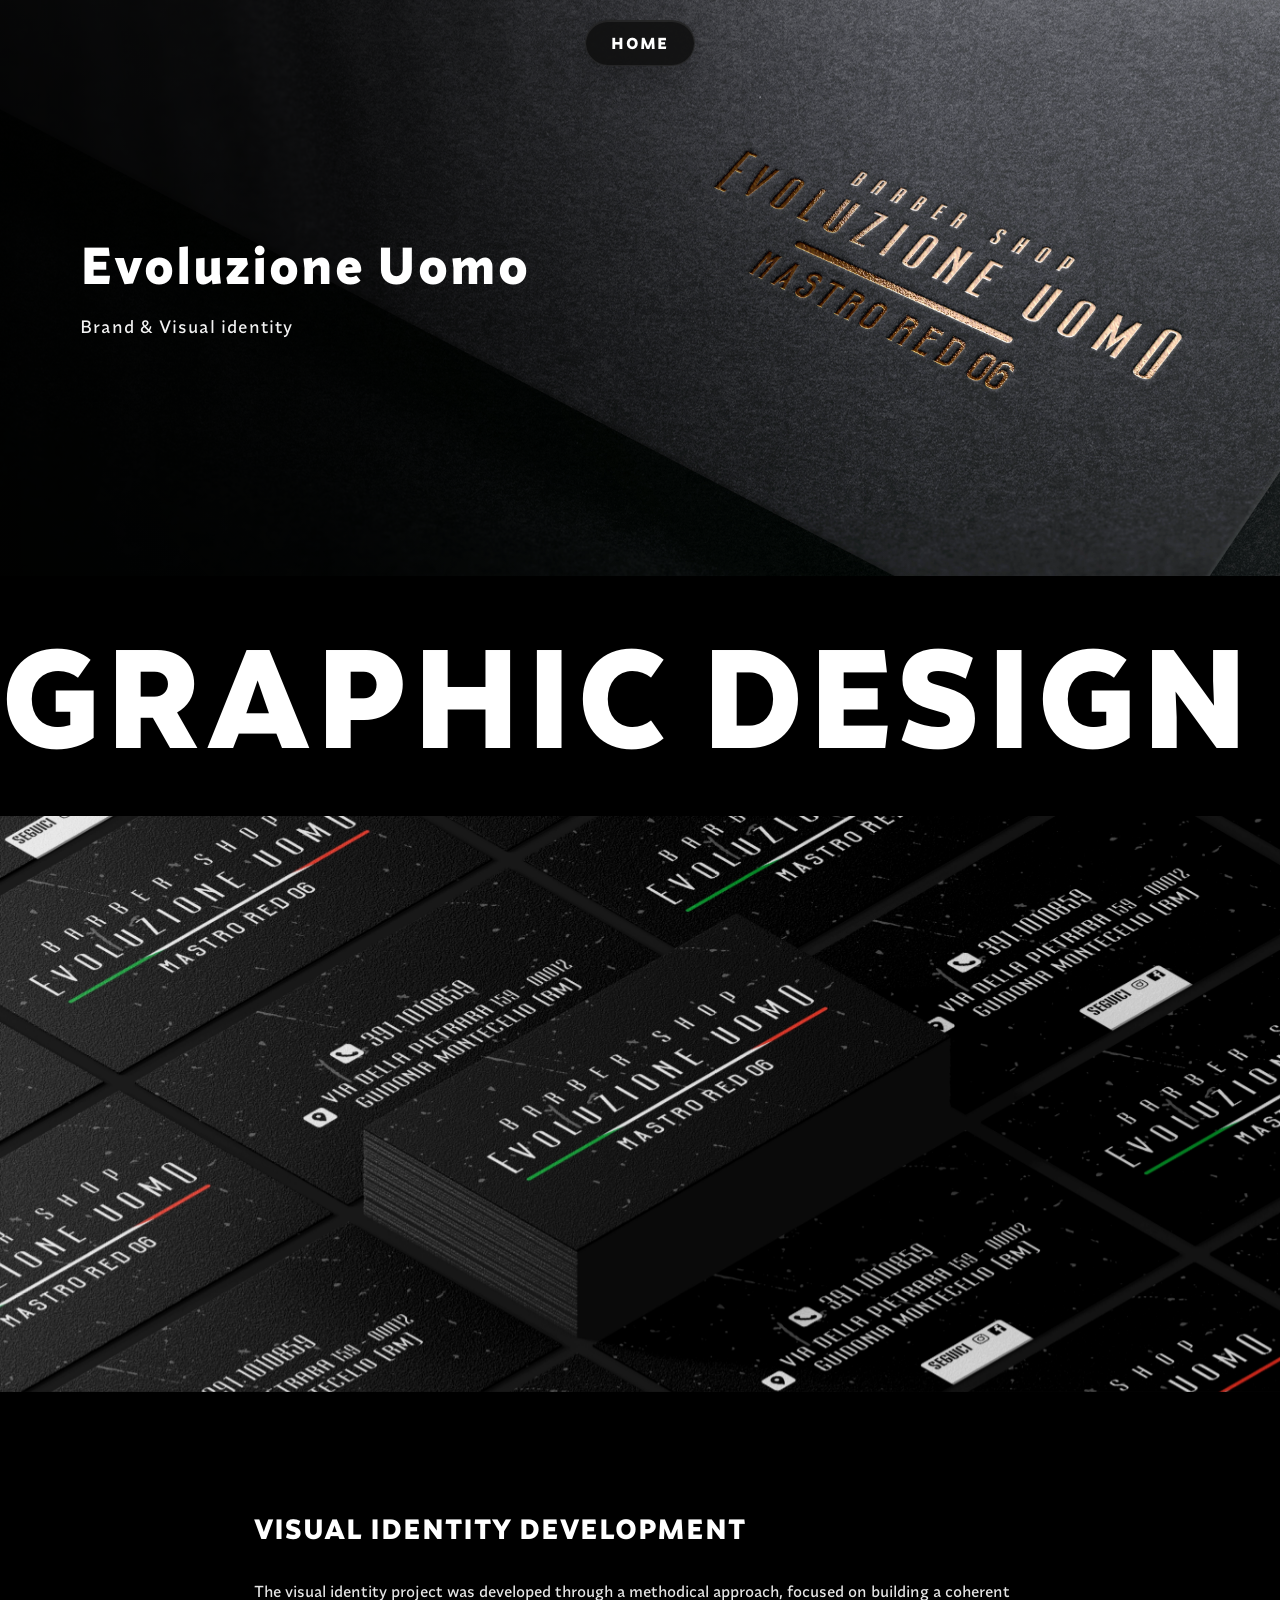
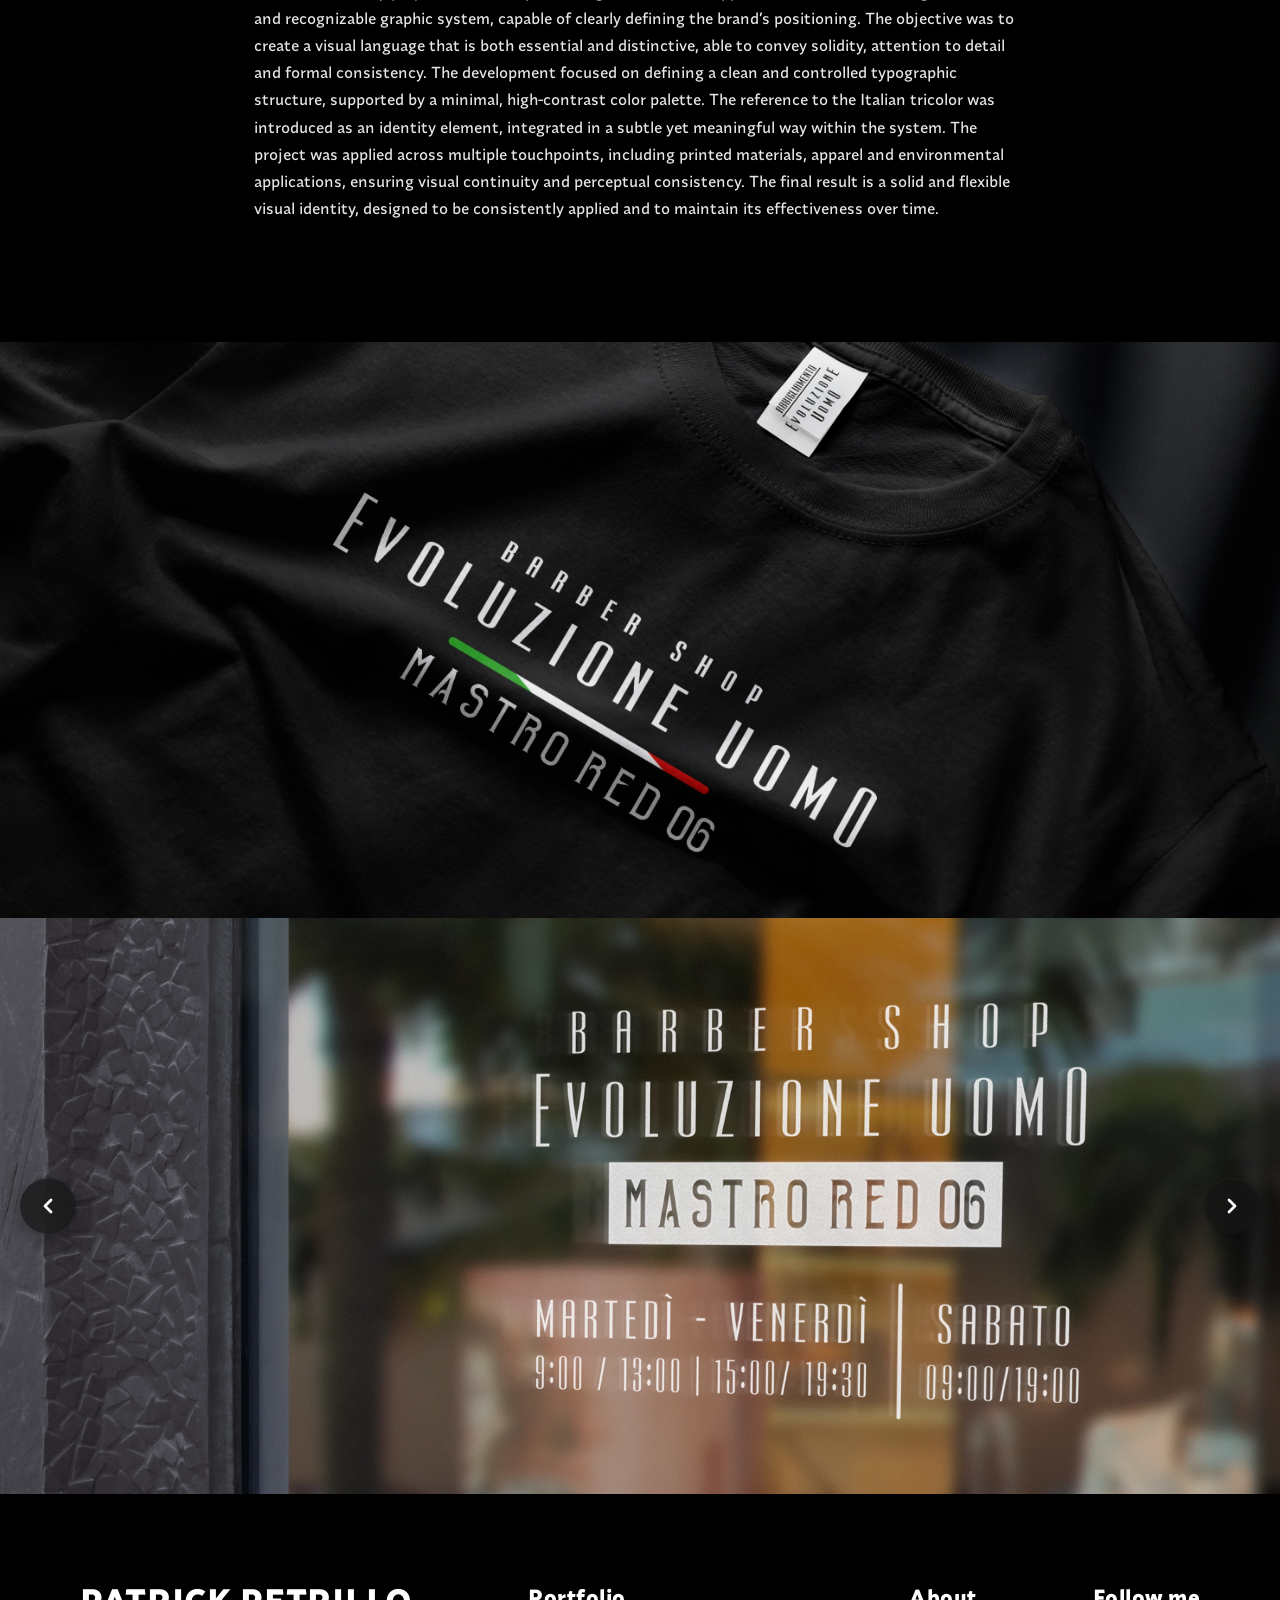
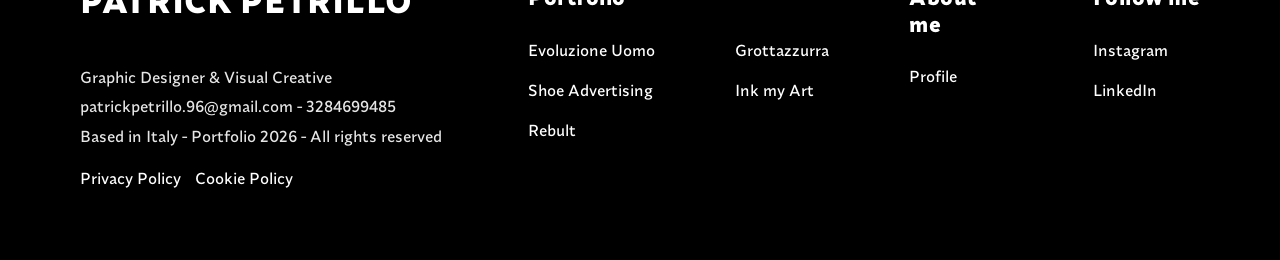
<file: Evoluzione Uomo.html>
<!DOCTYPE html>
<html lang="it">
<head>
  <meta charset="UTF-8" />
  <title>Evoluzione Uomo</title>
  <meta name="viewport" content="width=device-width, initial-scale=1.0" />
  <link rel="stylesheet" href="style.css" />
  <script src="main.js" defer></script>
</head>
<body>

<!-- =====================
     FLOATING HOME BUTTON
====================== -->
<a href="index.html#portfolio" class="floating-home" aria-label="Vai al portfolio">
  <h1 class="floating-home__text">HOME</h1>
</a>
  

  <!-- =====================
       MODULO HERO 2
  ====================== -->
  <section class="hero2" aria-label="Rebuild">
    <div class="hero2__visual">
      <img
        class="hero2__media"
        src="Evoluzione Uomo/LogoOrizontale.webp"
        alt="Rebuild"
      />
      <div class="hero2__overlay"></div>

      <div class="hero2__inner">
        <div class="hero2__content">
          <h1 class="hero2__title">Evoluzione Uomo</h1>
          <p class="hero2__subtitle">Brand &amp; Visual identity</p>
        </div>
      </div>
    </div>
  </section>

  <!-- =====================
       MODULO MARQUEE TEXT
  ====================== -->
  <section class="marquee" aria-label="Marquee text">
    <div class="marquee-track">
      <div class="marquee-text">
        GRAPHIC DESIGN — BRAND & VISUAL IDENTITY, MERCHANDISING -
      </div>
      <div class="marquee-text" aria-hidden="true">
        GRAPHIC DESIGN — BRAND & VISUAL IDENTITY, MERCHANDISING -
      </div>
    </div>
  </section>



    <!-- =====================
       MODULO GALLERY (FULL) — SLIDER
  ====================== -->
  <section class="gallery-full" aria-label="Gallery full image" data-gallery>
    <div class="gallery-full__frame">

      <div class="gallery-full__viewport">
        <div class="gallery-full__track" data-gallery-track>
          <img class="gallery-full__slide" src="Evoluzione Uomo/Business Cards.webp" alt="Evoluzione Uomo">
        </div>
      </div>

      <button class="gallery-full__arrow gallery-full__arrow--left" type="button" data-gallery-prev aria-label="Immagine precedente">
        <svg class="gallery-full__arrow-svg" viewBox="0 0 24 24" aria-hidden="true">
          <path d="M15 6 L9 12 L15 18"/>
        </svg>
      </button>

      <button class="gallery-full__arrow gallery-full__arrow--right" type="button" data-gallery-next aria-label="Immagine successiva">
        <svg class="gallery-full__arrow-svg" viewBox="0 0 24 24" aria-hidden="true">
          <path d="M9 6 L15 12 L9 18"/>
        </svg>
      </button>

    </div>
  </section>
 

  <!-- =====================
       MODULO TESTO
  ====================== -->
  <section class="text-module2" aria-label="Testo progetto">
    <div class="text-module__inner">
      <h2 class="text-module__title">
        VISUAL IDENTITY DEVELOPMENT
      </h2>

      <div class="text-module__body">

        
        <p>
        The visual identity project was developed through a methodical approach, focused on building a coherent and recognizable graphic system, capable of clearly defining the brand’s positioning.
The objective was to create a visual language that is both essential and distinctive, able to convey solidity, attention to detail and formal consistency.
The development focused on defining a clean and controlled typographic structure, supported by a minimal, high-contrast color palette. The reference to the Italian tricolor was introduced as an identity element, integrated in a subtle yet meaningful way within the system.
The project was applied across multiple touchpoints, including printed materials, apparel and environmental applications, ensuring visual continuity and perceptual consistency.
The final result is a solid and flexible visual identity, designed to be consistently applied and to maintain its effectiveness over time.
        </p>


        
      </div>
    </div>
  </section>


  <!-- =====================
       MODULO GALLERY (FULL) — SLIDER
  ====================== -->
  <section class="gallery-full" aria-label="Gallery full image" data-gallery>
    <div class="gallery-full__frame">

      <div class="gallery-full__viewport">
        <div class="gallery-full__track" data-gallery-track>
          <img class="gallery-full__slide" src="Evoluzione Uomo/T-Shirt.webp" alt="Evoluzione Uomo">
        </div>
      </div>

      <button class="gallery-full__arrow gallery-full__arrow--left" type="button" data-gallery-prev aria-label="Immagine precedente">
        <svg class="gallery-full__arrow-svg" viewBox="0 0 24 24" aria-hidden="true">
          <path d="M15 6 L9 12 L15 18"/>
        </svg>
      </button>

      <button class="gallery-full__arrow gallery-full__arrow--right" type="button" data-gallery-next aria-label="Immagine successiva">
        <svg class="gallery-full__arrow-svg" viewBox="0 0 24 24" aria-hidden="true">
          <path d="M9 6 L15 12 L9 18"/>
        </svg>
      </button>

    </div>
  </section>

   <!-- =====================
       MODULO GALLERY (FULL) — SLIDER
  ====================== -->
  <section class="gallery-full" aria-label="Gallery full image" data-gallery>
    <div class="gallery-full__frame">

      <div class="gallery-full__viewport">
        <div class="gallery-full__track" data-gallery-track>
          <img class="gallery-full__slide" src="Evoluzione Uomo/Vetrofania.webp" alt="Evoluzione Uomo">
          <img class="gallery-full__slide" src="Evoluzione Uomo/Vetrofania2.webp" alt="Evoluzione Uomo">
        </div>
      </div>

      <button class="gallery-full__arrow gallery-full__arrow--left" type="button" data-gallery-prev aria-label="Immagine precedente">
        <svg class="gallery-full__arrow-svg" viewBox="0 0 24 24" aria-hidden="true">
          <path d="M15 6 L9 12 L15 18"/>
        </svg>
      </button>

      <button class="gallery-full__arrow gallery-full__arrow--right" type="button" data-gallery-next aria-label="Immagine successiva">
        <svg class="gallery-full__arrow-svg" viewBox="0 0 24 24" aria-hidden="true">
          <path d="M9 6 L15 12 L9 18"/>
        </svg>
      </button>

    </div>
  </section>




  








  
<!-- =====================
     FOOTER
===================== -->
<footer class="site-footer">
  <div class="site-footer__inner">

    <!-- SINISTRA -->
    <div class="site-footer__brand">
      <h2 class="site-footer__logo">PATRICK PETRILLO</h2>

      <div class="site-footer__info">
        <p>Graphic Designer & Visual Creative</p>
        <p>patrickpetrillo.96@gmail.com - 3284699485</p>
        <p>Based in Italy - Portfolio 2026 - All rights reserved</p>
      </div>

      <div class="site-footer__legal">
        <a href="#">Privacy Policy</a>
        <a href="#">Cookie Policy</a>
      </div>
    </div>

    <!-- DESTRA -->
    <div class="site-footer__links">

      <div class="site-footer__col">
        <h3>Portfolio</h3>
        <a href="Evoluzione Uomo.html">Evoluzione Uomo</a>
        <a href="Shoe Advertising.html">Shoe Advertising</a>
        <a href="Rebult.htm">Rebult</a>
      </div>

      <div class="site-footer__col">
        <h3>&nbsp;</h3>
        <a href="Grottazzurra.html">Grottazzurra</a>
        <a href="Inkmyart.html">Ink my Art</a>
      </div>

      <div class="site-footer__col">
        <h3>About me</h3>
        <a href="Profilo.html">Profile</a>
      </div>


      <div class="site-footer__col">
        <h3>Follow me</h3>
        <a href="https://www.instagram.com/patrickpetrillo/">Instagram</a>
        <a href="https://www.linkedin.com/in/patrick-petrillo-040746150/">LinkedIn</a>
      </div>

    </div>
  </div>
</footer>
</file>
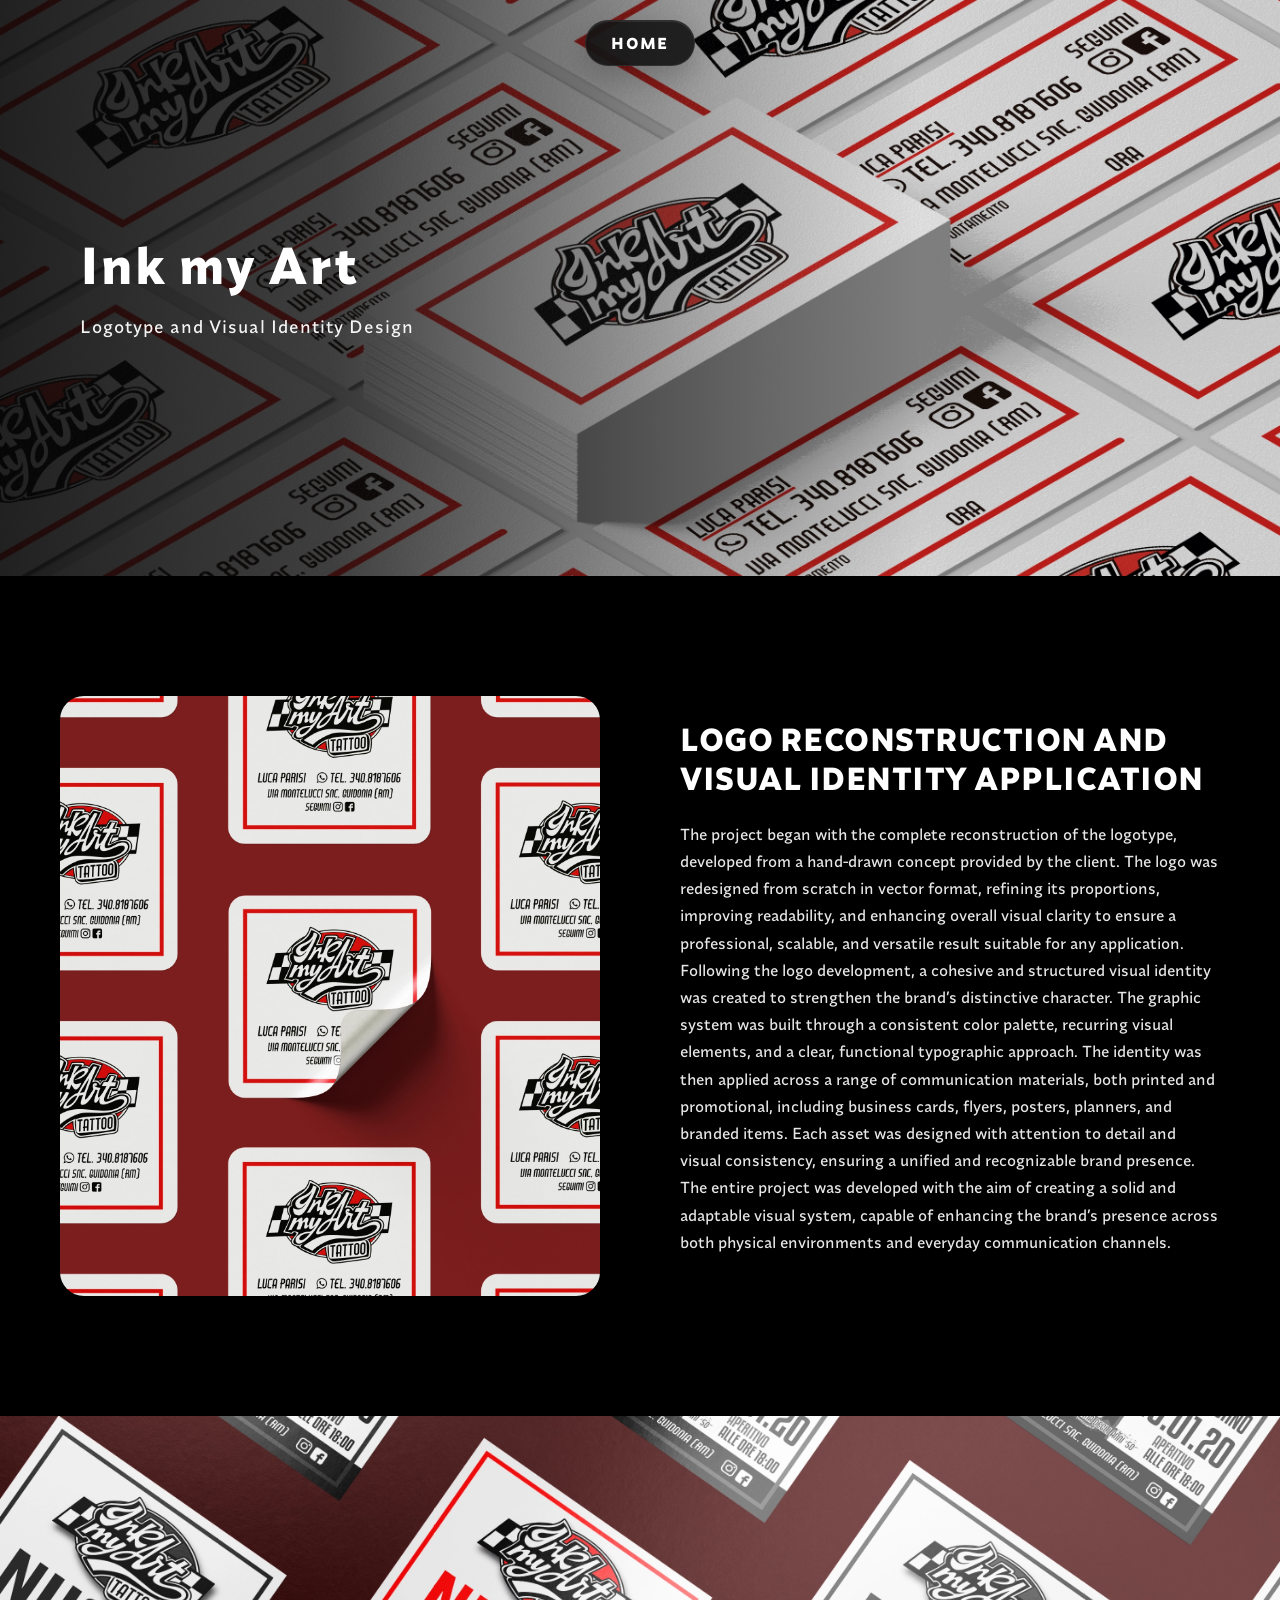
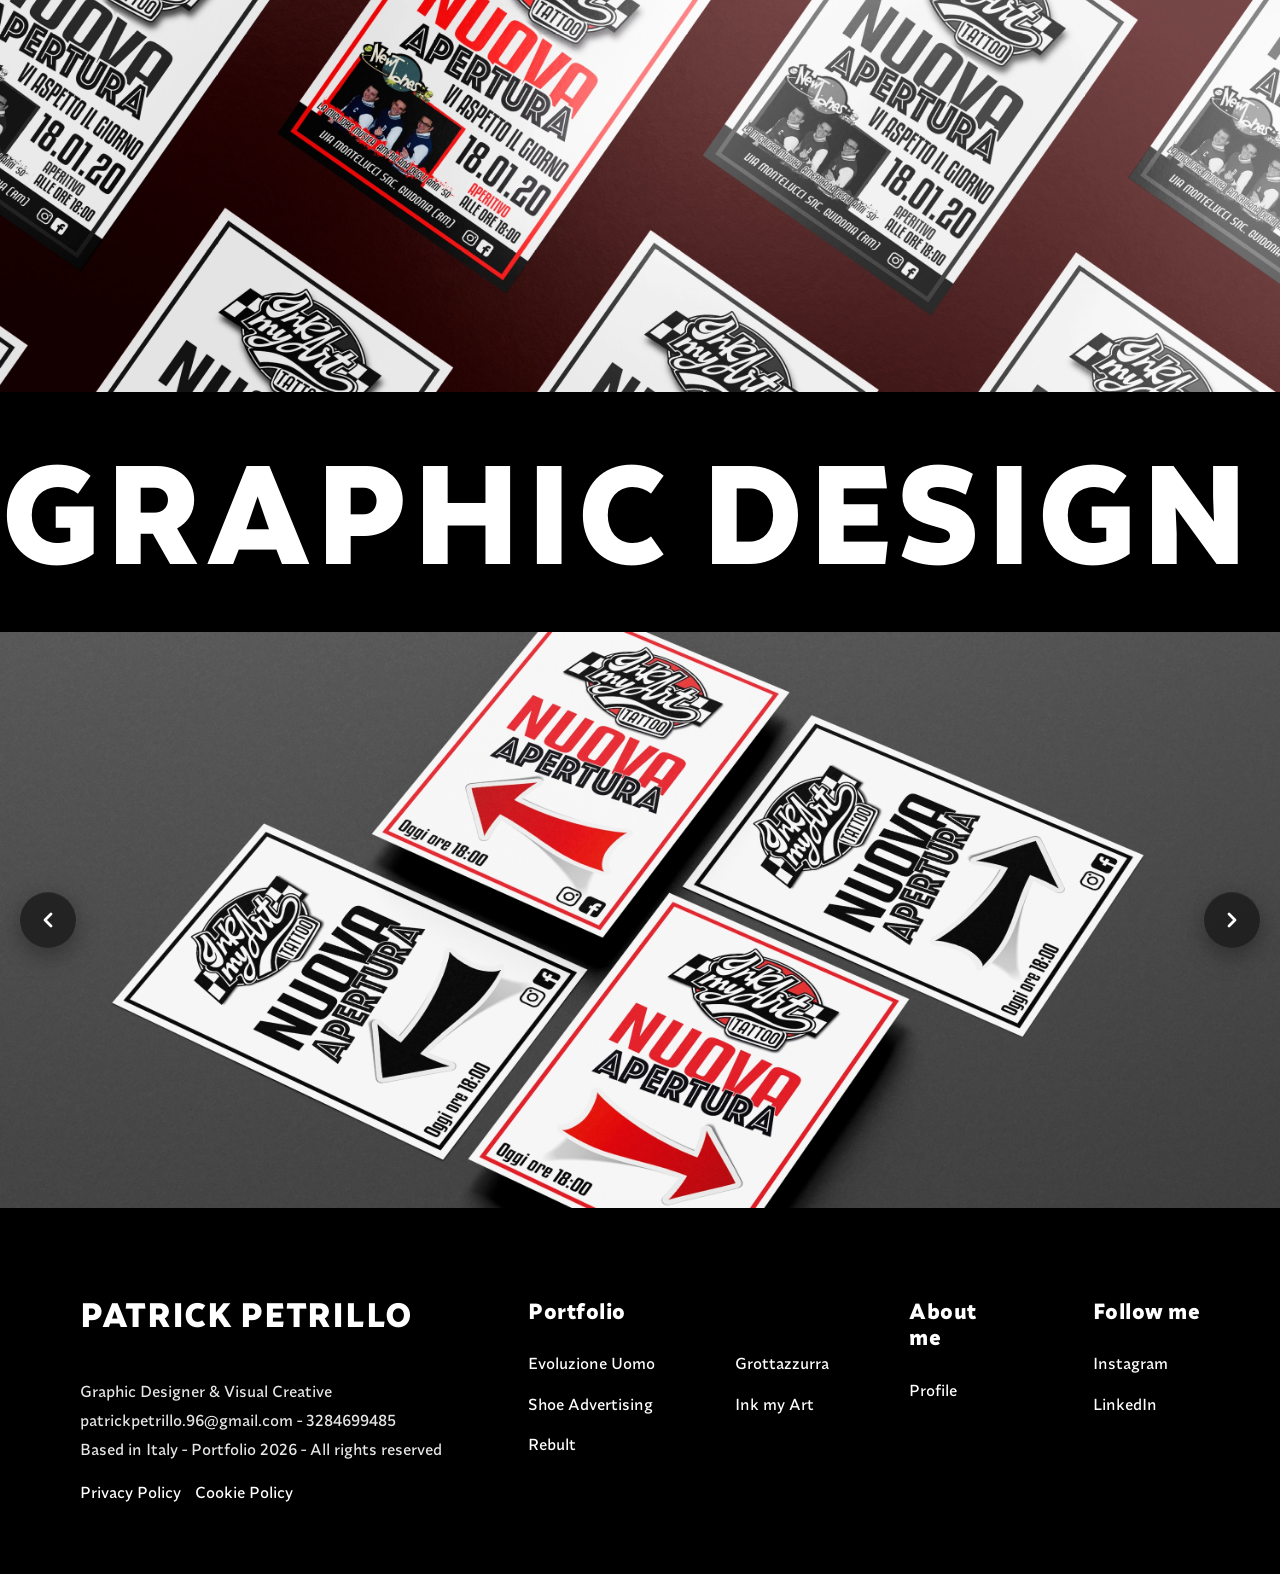
<file: Inkmyart.html>
<!DOCTYPE html>
<html lang="it">
<head>
  <meta charset="UTF-8" />
  <title>InkmyArt</title>
  <meta name="viewport" content="width=device-width, initial-scale=1.0" />
  <link rel="stylesheet" href="style.css" />
</head>

<script src="main.js"></script>

<body>

  

<!-- =====================
     FLOATING HOME BUTTON
====================== -->
<a href="index.html#portfolio" class="floating-home" aria-label="Vai al portfolio">
  <h1 class="floating-home__text">HOME</h1>
</a>


<!-- =====================
     MODULO HERO 2 
====================== -->
<section class="hero2" aria-label="InkmyArt">

  <div class="hero2__visual">

    <img
      class="hero2__media"
      src="Ink my Art/Business Cards.webp"
      alt="Rebuild"
    />
    <div class="hero2__overlay"></div>

    <div class="hero2__inner">  
      <div class="hero2__content">
        <h1 class="hero2__title">Ink my Art</h1>
        <p class="hero2__subtitle">Logotype and Visual Identity Design</p>
         
        </p>
      </div>
    </div>
  </div>
  

  </a>
</nav>

</section>








<!-- =====================
     MODULO IMMAGINE + TESTO
====================== -->
<section class="image-text-module" aria-label="Immagine e testo progetto">

  <div class="image-text-module__inner">

    <!-- IMMAGINE (SINISTRA) -->
    <div class="image-text-module__media">
      <img
        class="image-text-module__image"
        src="Ink my Art/adesivoquadrato.webp"
        alt="Ink my Art"
      />
    </div>

    <!-- TESTO (DESTRA) -->
    <div class="image-text-module__content">

      <h2 class="image-text-module__title">
      LOGO RECONSTRUCTION AND VISUAL IDENTITY APPLICATION
      </h2>

      <div class="image-text-module__body">

        <p>
         The project began with the complete reconstruction of the logotype, developed from a hand-drawn concept provided by the client. The logo was redesigned from scratch in vector format, refining its proportions, improving readability, and enhancing overall visual clarity to ensure a professional, scalable, and versatile result suitable for any application.
Following the logo development, a cohesive and structured visual identity was created to strengthen the brand’s distinctive character. The graphic system was built through a consistent color palette, recurring visual elements, and a clear, functional typographic approach.
The identity was then applied across a range of communication materials, both printed and promotional, including business cards, flyers, posters, planners, and branded items. Each asset was designed with attention to detail and visual consistency, ensuring a unified and recognizable brand presence.
The entire project was developed with the aim of creating a solid and adaptable visual system, capable of enhancing the brand’s presence across both physical environments and everyday communication channels.
        </p>

      </div>

    </div>

  </div>

</section>








<!-- =====================
     MODULO GALLERY (FULL) — SLIDER
====================== -->
<section class="gallery-full" aria-label="Gallery full image" data-gallery>
  <div class="gallery-full__frame">

    <div class="gallery-full__viewport">
      <div class="gallery-full__track" data-gallery-track>
        <img class="gallery-full__slide" src="Ink my Art/volantino.webp" alt="Tattoo">

      </div>
    </div>

  <!-- FRECCIA SINISTRA -->
    <button class="gallery-full__arrow gallery-full__arrow--left" type="button" data-gallery-prev aria-label="Immagine precedente">
      <svg class="gallery-full__arrow-svg" viewBox="0 0 24 24">
        <path d="M15 6 L9 12 L15 18"/>
      </svg>
    </button>

    <!-- FRECCIA DESTRA -->
    <button class="gallery-full__arrow gallery-full__arrow--right" type="button" data-gallery-next aria-label="Immagine successiva">
      <svg class="gallery-full__arrow-svg" viewBox="0 0 24 24">
        <path d="M9 6 L15 12 L9 18"/>
      </svg>
    </button>

  </div>
</section>









<!-- =====================
       MODULO MARQUEE TEXT (LOCKED)
  ====================== -->
  <section class="marquee" aria-label="Marquee text">
    <div class="marquee-track">
      <div class="marquee-text">
       GRAPHIC DESIGN — BRAND & VISUAL IDENTITY, MERCHANDISING -
      </div>
      <div class="marquee-text" aria-hidden="true">
       GRAPHIC DESIGN — BRAND & VISUAL IDENTITY, MERCHANDISING -
      </div>
    </div>
  </section>

</body>
</html>





<!-- =====================
     MODULO GALLERY (FULL) — SLIDER
====================== -->
<section class="gallery-full" aria-label="Gallery full image" data-gallery>
  <div class="gallery-full__frame">

    <div class="gallery-full__viewport">
      <div class="gallery-full__track" data-gallery-track>
        <img class="gallery-full__slide" src="Ink my Art/Manifesto.webp" alt="Tattoo">
        <img class="gallery-full__slide" src="Ink my Art/Penna.webp" alt="Tattoo">
        <img class="gallery-full__slide" src="Ink my Art/Calendario.webp" alt="Tattoo">
        <img class="gallery-full__slide" src="Ink my Art/Planning.webp" alt="Tattoo">

      </div>
    </div>

   <!-- FRECCIA SINISTRA -->
    <button class="gallery-full__arrow gallery-full__arrow--left" type="button" data-gallery-prev aria-label="Immagine precedente">
      <svg class="gallery-full__arrow-svg" viewBox="0 0 24 24">
        <path d="M15 6 L9 12 L15 18"/>
      </svg>
    </button>

    <!-- FRECCIA DESTRA -->
    <button class="gallery-full__arrow gallery-full__arrow--right" type="button" data-gallery-next aria-label="Immagine successiva">
      <svg class="gallery-full__arrow-svg" viewBox="0 0 24 24">
        <path d="M9 6 L15 12 L9 18"/>
      </svg>
    </button>

  </div>
</section>
















<!-- =====================
     FOOTER
===================== -->
<footer class="site-footer">
  <div class="site-footer__inner">

    <!-- SINISTRA -->
    <div class="site-footer__brand">
      <h2 class="site-footer__logo">PATRICK PETRILLO</h2>

      <div class="site-footer__info">
        <p>Graphic Designer & Visual Creative</p>
        <p>patrickpetrillo.96@gmail.com - 3284699485</p>
        <p>Based in Italy - Portfolio 2026 - All rights reserved</p>
      </div>

      <div class="site-footer__legal">
        <a href="#">Privacy Policy</a>
        <a href="#">Cookie Policy</a>
      </div>
    </div>

    <!-- DESTRA -->
    <div class="site-footer__links">

      <div class="site-footer__col">
        <h3>Portfolio</h3>
        <a href="Evoluzione Uomo.html">Evoluzione Uomo</a>
        <a href="Shoe Advertising.html">Shoe Advertising</a>
        <a href="Rebult.htm">Rebult</a>
      </div>

      <div class="site-footer__col">
        <h3>&nbsp;</h3>
        <a href="Grottazzurra.html">Grottazzurra</a>
        <a href="Inkmyart.html">Ink my Art</a>
      </div>

      <div class="site-footer__col">
        <h3>About me</h3>
        <a href="Profilo.html">Profile</a>
      </div>


      <div class="site-footer__col">
        <h3>Follow me</h3>
        <a href="https://www.instagram.com/patrickpetrillo/">Instagram</a>
        <a href="https://www.linkedin.com/in/patrick-petrillo-040746150/">LinkedIn</a>
      </div>

    </div>
  </div>
</footer>
</file>
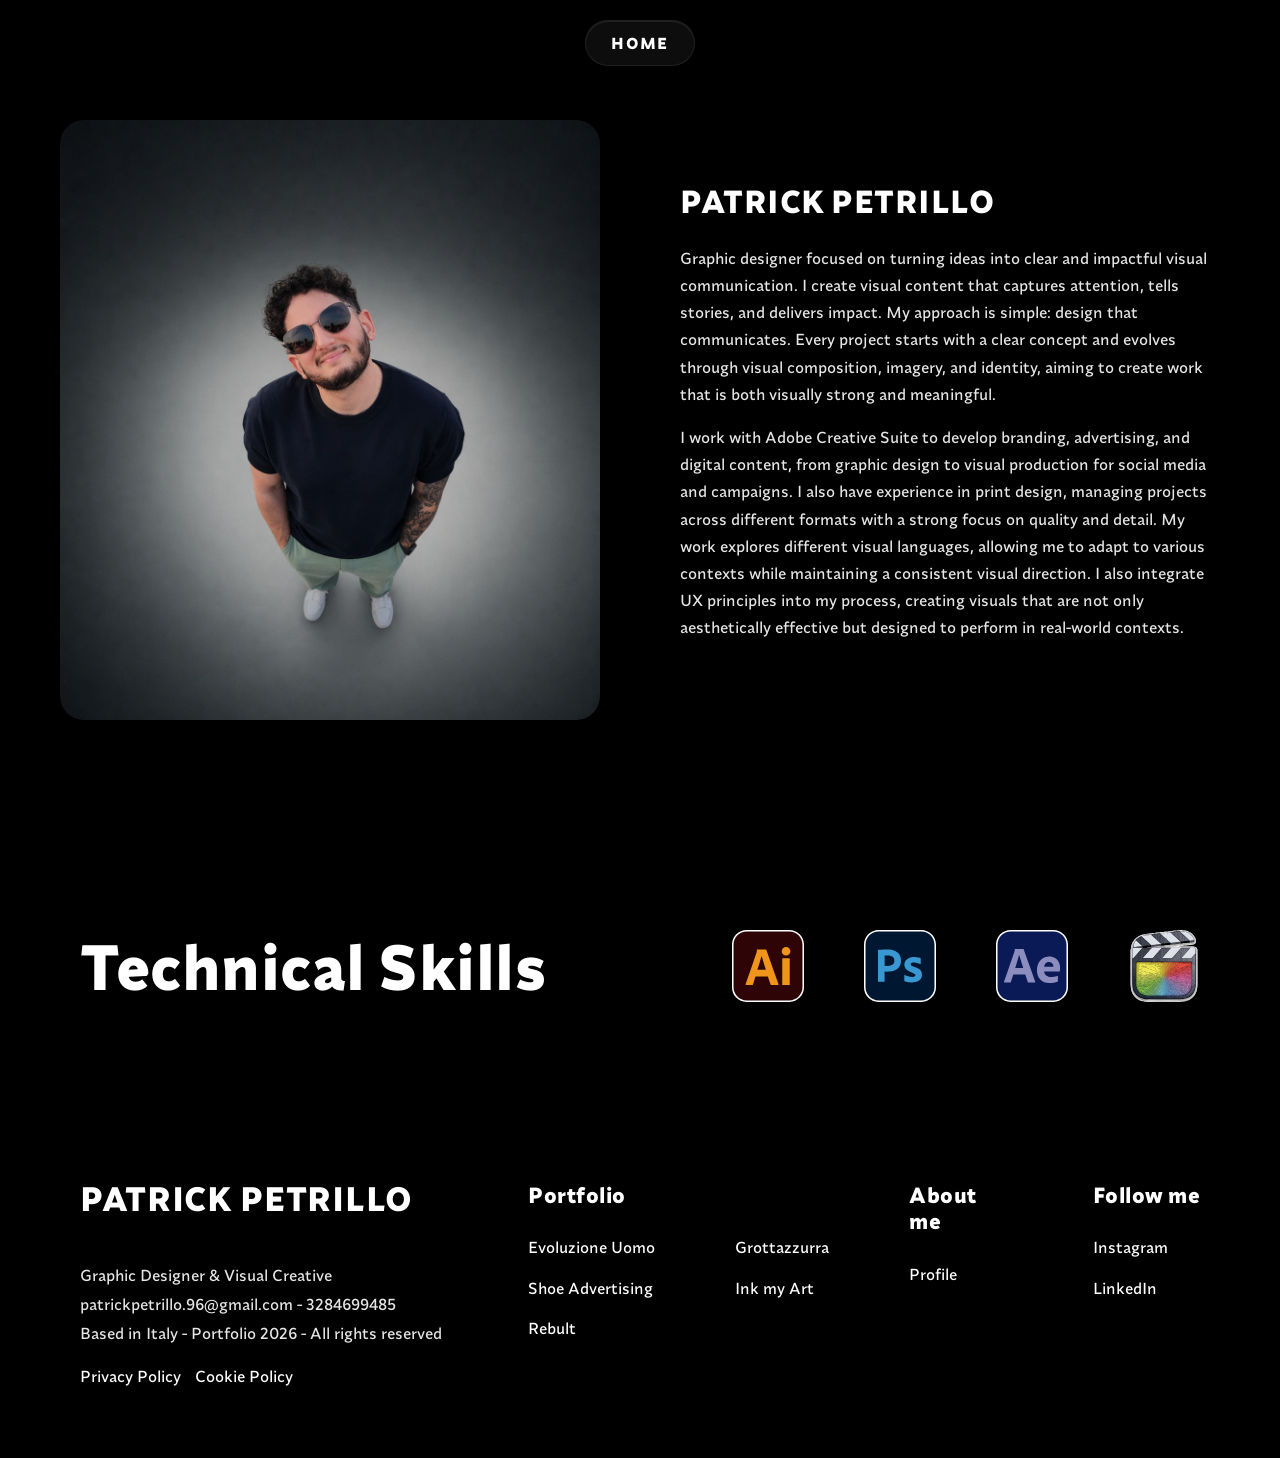
<file: Profilo.html>
<!DOCTYPE html>
<html lang="it">
<head>
  <meta charset="UTF-8" />
  <title>Patrick Petrillo</title>
  <meta name="viewport" content="width=device-width, initial-scale=1.0" />
  <link rel="stylesheet" href="style.css" />
  <script src="main.js" defer></script>
</head>
<body>
  

<!-- =====================
     FLOATING HOME BUTTON
====================== -->
<a href="index.html#portfolio" class="floating-home" aria-label="Vai al portfolio">
  <h1 class="floating-home__text">HOME</h1>
</a>
  



  






<!-- =====================
     MODULO IMMAGINE + TESTO
====================== -->
<section class="image-text-module" aria-label="Immagine e testo progetto">

  <div class="image-text-module__inner">

    <!-- IMMAGINE (SINISTRA) -->
    <div class="image-text-module__media">
      <img
        class="image-text-module__image"
        src="Profilo/ChatGPT Image 20 apr 2026, 12_03_33.png"
        alt="Rebuild"
      />
    </div>

    
    <!-- TESTO (DESTRA) -->
    <div class="image-text-module__content">

      <h2 class="image-text-module__title">
        
        PATRICK PETRILLO

      </h2>

      <div class="image-text-module__body">

        <p>
          Graphic designer focused on turning ideas into clear and impactful visual communication. I create visual content that
          captures attention, tells stories, and delivers impact. My approach is simple: design that communicates. Every project
          starts with a clear concept and evolves through visual composition, imagery, and identity, aiming to create work that 
          is both visually strong and meaningful.
        </p>

        <p>
          I work with Adobe Creative Suite to develop branding, advertising, and digital content, from graphic design to visual
          production for social media and campaigns. I also have experience in print design, managing projects across different 
          formats with a strong focus on quality and detail. My work explores different visual languages, allowing me to adapt 
          to various contexts while maintaining a consistent visual direction. I also integrate UX principles into my process, 
          creating visuals that are not only aesthetically effective but designed to perform in real-world contexts.
          
        </p>

      </div>

    </div>

  </div>

</section>



  

<!-- =====================
     MODULO PROGRAMS USED
====================== -->
<section class="programs-module-1" aria-label="Programs used in this project">
  <div class="programs-module__inner">

    <!-- BLOCCO SINISTRA -->
    <div class="programs-module__text">
      <h2 class="programs-module__title-1">
        Technical Skills
      </h2>
    </div>

    <!-- BLOCCO DESTRA -->
    <div class="programs-module__icons">
      <div class="programs-module__grid">

        <div class="programs-module__icon">
          <img src="SVG/icon 01-01.svg" alt="">
        </div>

        <div class="programs-module__icon">
          <img src="SVG/icon 01-02.svg" alt="">
        </div>

        <div class="programs-module__icon">
          <img src="SVG/icon 01-03.svg" alt="">
        </div>

        <div class="programs-module__icon">
          <img src="SVG/icon 01-04.svg" alt="">
        </div>


      </div>
    </div>

  </div>
</section>






  
<!-- =====================
     FOOTER
===================== -->
<footer class="site-footer">
  <div class="site-footer__inner">

    <!-- SINISTRA -->
    <div class="site-footer__brand">
      <h2 class="site-footer__logo">PATRICK PETRILLO</h2>

      <div class="site-footer__info">
        <p>Graphic Designer & Visual Creative</p>
        <p>patrickpetrillo.96@gmail.com - 3284699485</p>
        <p>Based in Italy - Portfolio 2026 - All rights reserved</p>
      </div>

      <div class="site-footer__legal">
        <a href="#">Privacy Policy</a>
        <a href="#">Cookie Policy</a>
      </div>
    </div>

    <!-- DESTRA -->
    <div class="site-footer__links">

      <div class="site-footer__col">
        <h3>Portfolio</h3>
        <a href="Evoluzione Uomo.html">Evoluzione Uomo</a>
        <a href="Shoe Advertising.html">Shoe Advertising</a>
        <a href="Rebult.htm">Rebult</a>
      </div>

      <div class="site-footer__col">
        <h3>&nbsp;</h3>
        <a href="Grottazzurra.html">Grottazzurra</a>
        <a href="Inkmyart.html">Ink my Art</a>
      </div>

      <div class="site-footer__col">
        <h3>About me</h3>
        <a href="Profilo.html">Profile</a>
      </div>


      <div class="site-footer__col">
        <h3>Follow me</h3>
        <a href="https://www.instagram.com/patrickpetrillo/">Instagram</a>
        <a href="https://www.linkedin.com/in/patrick-petrillo-040746150/">LinkedIn</a>
      </div>

    </div>
  </div>
</footer>
</file>
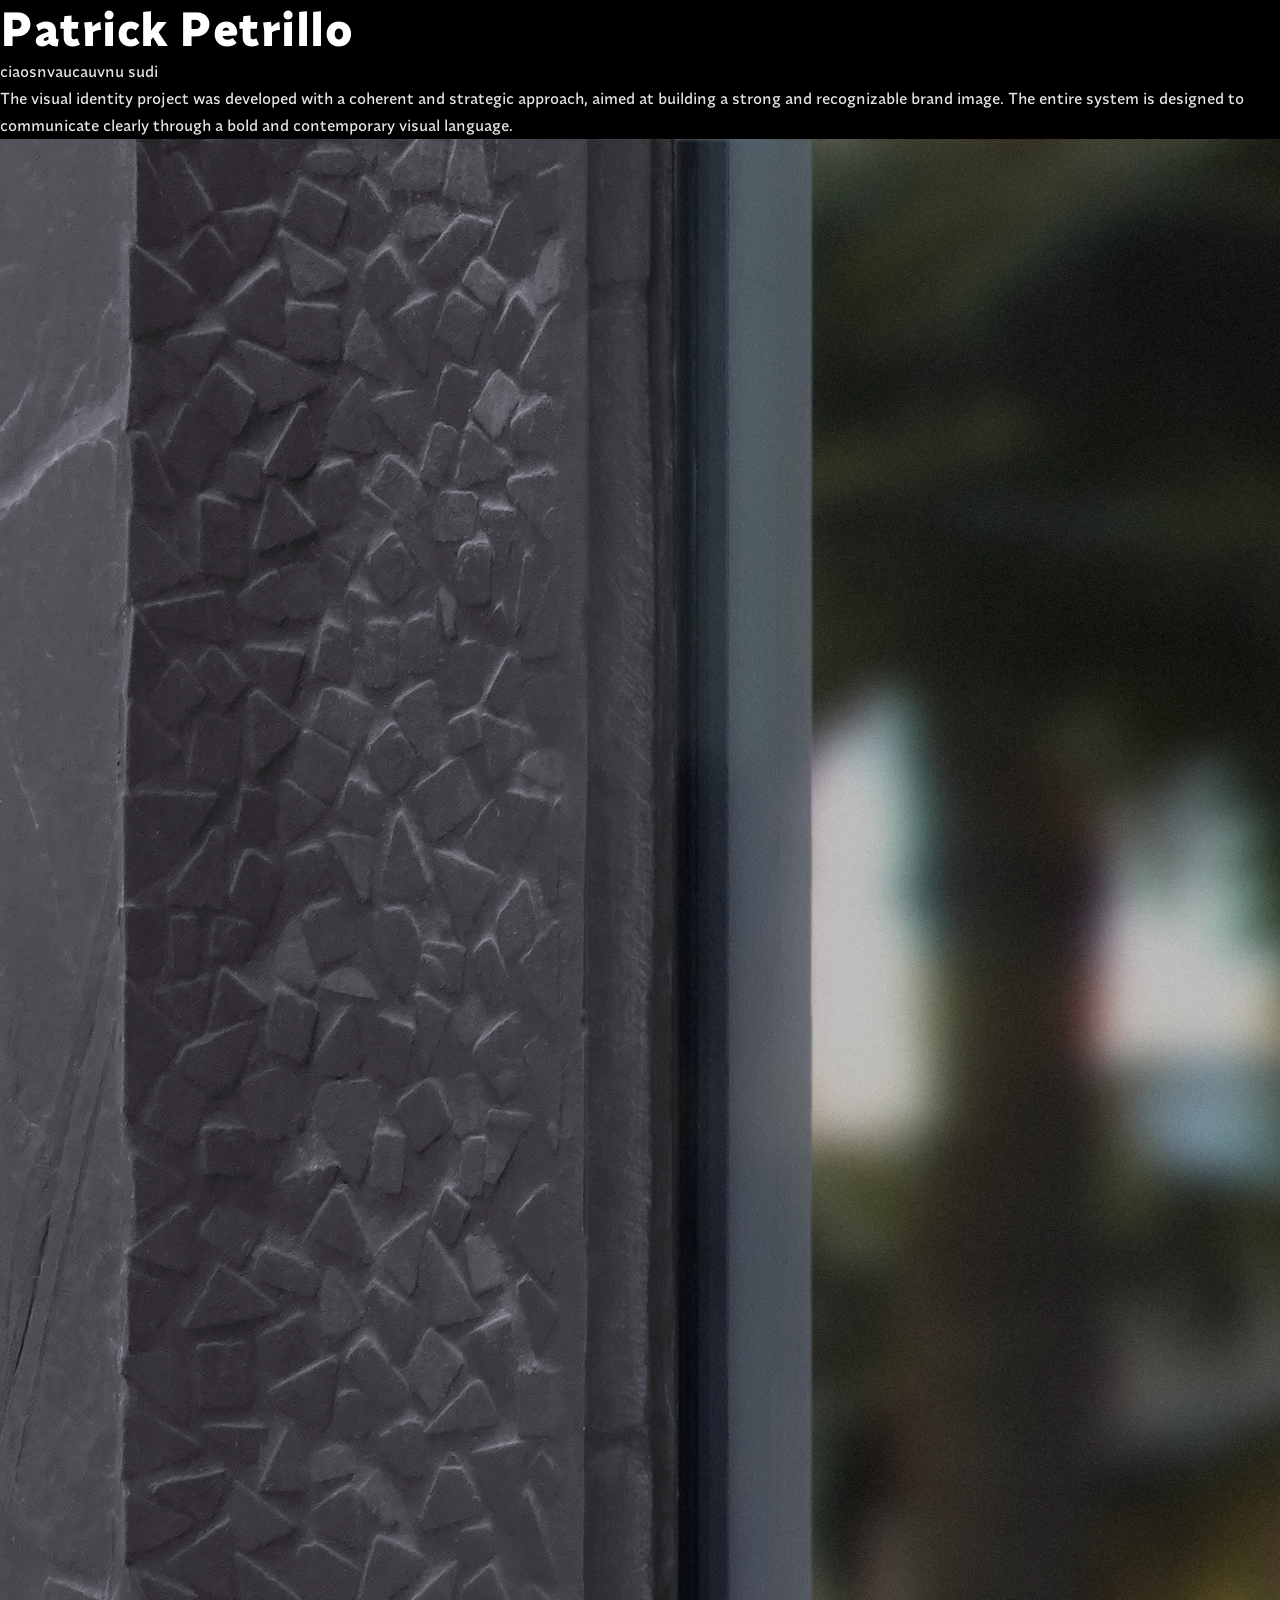
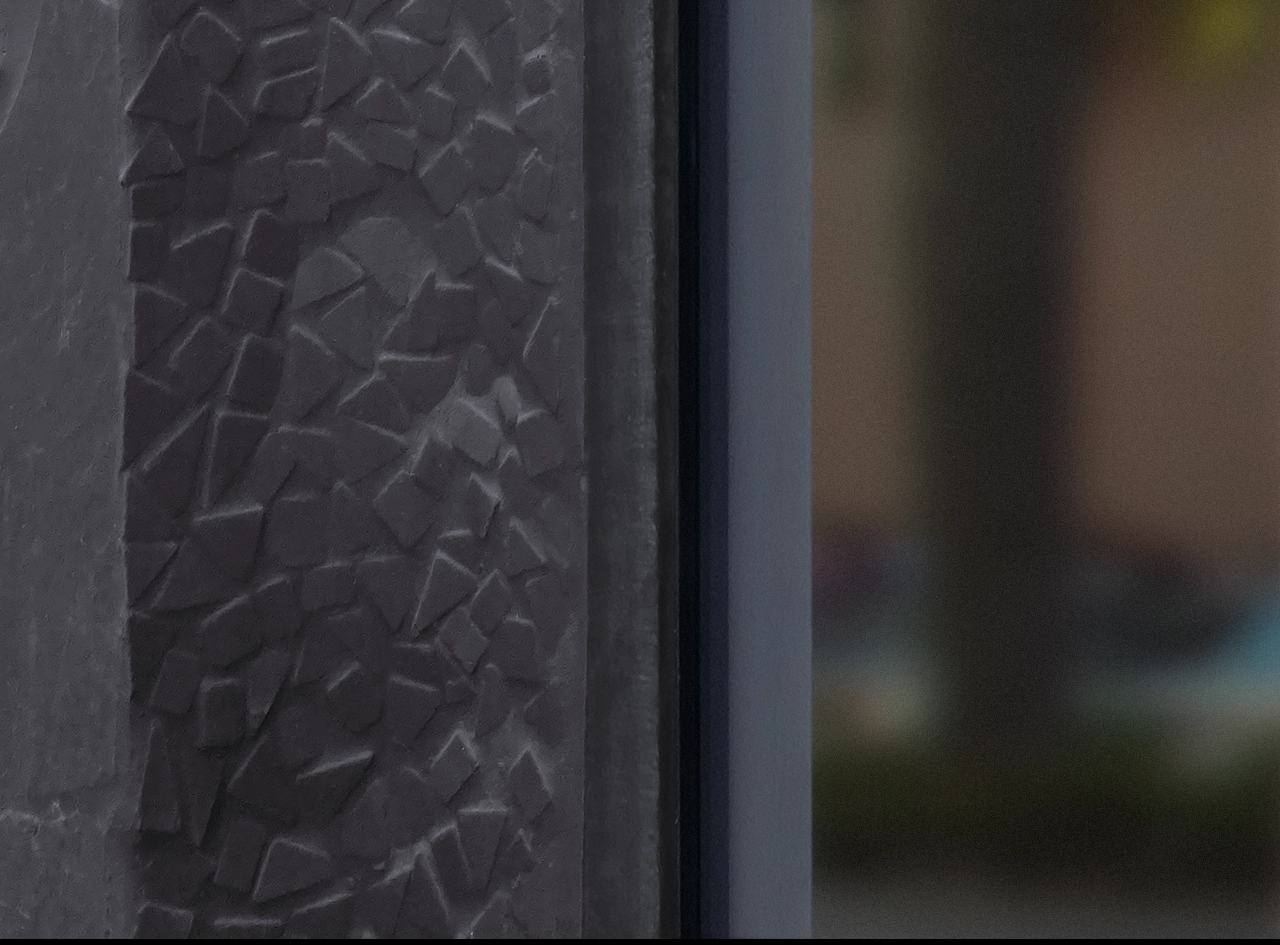
<file: Prova.html>
<!DOCTYPE html>
<html lang="it">
<head>

  <meta property="og:title" content="Portfolio Patrick Petrillo">
  <meta property="og:description" content="">
  <meta property="og:image" content="https://www.marcoloprete.it/wp-content/uploads/2025/11/perche-creare-sito-web.jpg">
  <meta property="og:url" content="https://patrickpetrillo.github.io/Portfolio/index.html">
 
  <meta charset="UTF-8" />
  <title>Homepage</title>
  <meta name="viewport" content="width=device-width, initial-scale=1.0" />
  <link rel="stylesheet" href="style.css" />
</head>

<script src="main.js"></script>

<body>


  



<!-- =====================
     MODULO OVERLAP CARD
===================== -->
<section class="overlap-module">

  <div class="overlap-module__inner">

    <!-- TESTO -->
    <div class="overlap-module__content">
      <h2 class="overlap-module__title">
        Patrick Petrillo
      </h2>

      <p class="overlap-module__subtitle">
       ciaosnvaucauvnu sudi
      </p>

      <div class="overlap-module__body">
  <p>
    The visual identity project was developed with a coherent and strategic approach,
    aimed at building a strong and recognizable brand image. The entire system
    is designed to communicate clearly through a bold and contemporary visual language.
  </p>
</div>

      <a href="#" class="overlap-module__link">
      </a>
    </div>

    <!-- IMMAGINE -->
    <div class="overlap-module__media">
      <img src="Evoluzione Uomo/Vetrofania.webp" alt="Progetto">
    </div>

  </div>

</section>
</file>
<file: style.css>
/* =====================
   RESET
===================== */
* {
  margin: 0;
  padding: 0;
  box-sizing: border-box;
}


/* =====================
   FONT
===================== */
@font-face {
  font-family: "Synonym_Bold";
  src: url("Font/Synonym-Bold.otf") format("opentype");
  font-weight: 400;
  font-style: normal;
  font-display: swap;
}

@font-face {
  font-family: "Synonym_Medium";
  src: url("Font/Synonym-Medium.otf") format("opentype");
  font-weight: 400;
  font-style: normal;
  font-display: swap;
}

@font-face {
  font-family: "Synonym_Light";
  src: url("Font/Synonym-Light.otf") format("opentype");
  font-weight: 400;
  font-style: normal;
  font-display: swap;
}

/* =====================
   TYPOGRAPHY SYSTEM
===================== */
:root {
  --font-primary: "Synonym_Bold", sans-serif;
  --font-secondary: "Synonym_Medium", sans-serif;

  --font-h1: var(--font-primary);
  --font-h2: var(--font-primary);
  --font-h3: var(--font-primary);
  --font-h4: var(--font-primary);
  --font-h5: var(--font-primary);
  --font-h6: var(--font-primary);
  --font-body: var(--font-primary);

  --weight-h1: 700;
  --weight-h2: 600;
  --weight-h3: 600;
  --weight-h4: 600;
  --weight-h5: 600;
  --weight-h6: 600;
  --weight-body: 400;
}

/* =====================
   BASE
===================== */
html,
body {
  width: 100%;
  overflow-x: hidden;
}

body {
  background: #000;
  color: #fff;
  font-family: "Synonym_Medium", sans-serif;
  font-weight: var(--weight-body);
  line-height: 1.5;
  -webkit-font-smoothing: antialiased;
  text-rendering: optimizeLegibility;
}


/* =====================
   HEADINGS
===================== */
h1,
h2,
h3,
h4,
h5,
h6 {
  margin: 0;
  line-height: 1.2;
}

h1 {
  font-family: "Synonym_Bold", sans-serif;
  font-weight: var(--weight-h1);
  font-size: clamp(40px, 5vw, 64px);
  letter-spacing: 1px;
}

h2 {
  font-family: "Synonym_Bold", sans-serif;
  font-weight: var(--weight-h2);
  font-size: clamp(32px, 4vw, 48px);
  letter-spacing: 0.5px;
}

h3 {
  font-family: "Synonym_Bold", sans-serif;
  font-weight: var(--weight-h3);
  font-size: clamp(24px, 3vw, 32px);
  letter-spacing: 0.5px;
}

h4 {
  font-family: "Synonym_Light", sans-serif;
  font-weight: var(--weight-h4);
  letter-spacing: 8px;
}

h5 {
  font-family: var(--font-h5);
  font-weight: var(--weight-h5);
  font-size: 16px;
}

h6 {
  font-family: var(--font-h6);
  font-weight: var(--weight-h6);
  font-size: 14px;
}

/* =====================
   TEXT
===================== */
p {
  font-size: 16px;
  line-height: 1.7;
  opacity: 0.9;
  margin: 0;
}

/* =====================
   MODULO HERO
===================== */
.hero {
  position: relative;
  height: 100vh;
  overflow: hidden;
}

.hero-media {
  position: absolute;
  inset: 0;
  width: 100%;
  height: 100%;
  object-fit: cover;
  transform: scale(1.05);
}

.hero-video {
  z-index: 0;
}

.hero-img {
  z-index: -1;
}

.hero::after {
  content: "";
  position: absolute;
  inset: 0;
  background: rgba(0, 0, 0, 0.45);
  z-index: 1;
}

.hero-content {
  position: relative;
  z-index: 2;
  height: 100%;
  padding: 80px;
  display: flex;
  flex-direction: column;
  justify-content: flex-end;
  align-items: center;
  text-align: center;
}

.hero-content h1 {
  font-size: 40px;
  letter-spacing: 4px;
  margin-bottom: 10px;
}

.hero-scroll {
  display: flex;
  flex-direction: column;
  align-items: center;
  font-size: 10px;
  letter-spacing: 3px;
  opacity: 0.8;
}

.arrow {
  width: 1px;
  height: 30px;
  background: #fff;
  margin-top: 10px;
  animation: arrowMove 1.6s infinite ease-in-out;
}

@keyframes arrowMove {
  0% {
    transform: translateY(0);
    opacity: 0.2;
  }
  50% {
    transform: translateY(12px);
    opacity: 1;
  }
  100% {
    transform: translateY(0);
    opacity: 0.2;
  }
}

/* =====================
   MODULO MARQUEE TEXT
===================== */
.marquee {
  background: #000000;
  color: #ffffff;
  overflow: hidden;
  height: 240px;
  display: flex;
  align-items: center;
}

.marquee-track {
  display: flex;
  width: max-content;
  will-change: transform;
  animation: marqueeMove 22s linear infinite;
}

.marquee-text {
  font-family: "Synonym_Bold", sans-serif;
  font-size: 140px;
  font-weight: 600;
  letter-spacing: 2px;
  white-space: nowrap;
  padding-right: 80px;
  line-height: 1;
}

@keyframes marqueeMove {
  from {
    transform: translateX(0);
  }
  to {
    transform: translateX(-50%);
  }
}

.marquee:hover .marquee-track {
  animation-duration: 28s;
}

@media (max-width: 600px) {
  .marquee {
    height: 120px;
  }

  .marquee-text {
    font-size: 62px;
    padding-right: 40px;
    letter-spacing: 1px;
  }

  .marquee-track {
    animation-duration: 18s;
  }
}








/* =====================
   MODULO PORTFOLIO
===================== */
.portfolio {
  background: #000000;
  padding: 0 0 110px;
}

.portfolio__grid {
  max-width: 1320px;
  margin: 0 auto;
  padding: 0 80px;
  display: grid;
  grid-template-columns: repeat(3, minmax(0, 1fr));
  gap: 34px;
}

.p-card {
  position: relative;
  display: block;
  height: 520px;
  border-radius: 28px;
  overflow: hidden;
  text-decoration: none;
  color: #fff;
  background: #111;
  transform: translateZ(0);
}

.p-card--full {
  grid-column: 1 / -1;
  height: 150px;
}

.p-card--big {
  grid-column: span 2;
}

.p-card__img {
  position: absolute;
  inset: 0;
  width: 100%;
  height: 100%;
  object-fit: cover;
  transform: scale(1.03);
  transition: transform 0.85s ease;
}

.p-card__overlay {
  position: absolute;
  inset: 0;
  background: linear-gradient(
    to top,
    rgba(0, 0, 0, 0.78) 0%,
    rgba(0, 0, 0, 0.3) 42%,
    rgba(0, 0, 0, 0) 70%
  );
  opacity: 0.95;
  transition: opacity 0.35s ease;
  pointer-events: none;
}

.p-card__content {
  position: absolute;
  left: 0;
  right: 0;
  bottom: 40px;
  text-align: center;
  padding: 0;
}

.p-card__title {
  font-size: 44px;
  font-weight: 400;
  letter-spacing: 1px;
  line-height: 0.9;
  margin-bottom: 6px;
}

.p-card__cta {
  display: inline-flex;
  align-items: center;
  gap: 20px;
  font-size: 15px;
  letter-spacing: 1px;
  opacity: 0.92;
  position: relative;
  padding-bottom: 0.5px;
}

.p-card__cta::after {
  content: "";
  position: absolute;
  left: 0;
  right: 0;
  bottom: 0;
  height: 1px;
  background: rgba(255, 255, 255, 0.78);
  transform: scaleX(0.72);
  transform-origin: center;
  transition: transform 0.25s ease, opacity 0.25s ease;
  opacity: 0.85;
}

.p-card__chev {
  font-size: 18px;
  line-height: 0.5;
  transform: translateY(-1px);
}

.p-card:hover .p-card__img {
  transform: scale(1.1);
}

.p-card:hover .p-card__overlay {
  opacity: 1;
}

.p-card:hover .p-card__cta::after {
  transform: scaleX(1);
  opacity: 1;
}

@media (max-width: 1100px) {
  .portfolio__grid {
    padding: 0 28px;
    grid-template-columns: repeat(2, minmax(0, 1fr));
    gap: 24px;
  }

  .p-card--full {
    grid-column: 1 / -1;
    height: 50px;
  }

  .p-card--big {
    grid-column: 1 / -1;
  }

  .p-card {
    height: 460px;
    border-radius: 24px;
  }

  .p-card__title {
    font-size: 36px;
  }
}

@media (max-width: 640px) {
  .portfolio {
    padding: 70px 0 90px;
  }

  .portfolio__grid {
    grid-template-columns: 1fr;
    gap: 18px;
    padding: 0 18px;
  }

  .p-card--full {
    grid-column: 1 / -1;
    height: 30px;
    min-height: unset;
  }

  .p-card {
    height: 64vw;
    min-height: 460px;
    border-radius: 22px;
  }

  .p-card__title {
    font-size: 30px;
  }
}








/* =====================
   MODULO TESTO
===================== */
.text-module {
  background: #ffffff;
  color: #000000;
  padding: 120px 0;
}

.text-module2 {
  background: #000000;
  color: #ffffff;
  padding: 120px 0;
}

.text-module__inner {
  max-width: 820px;
  margin: 0 auto;
  padding: 0 24px;
}

.text-module__title {
  font-size: 28px;
  font-weight: 500;
  letter-spacing: 1px;
  margin-bottom: 32px;
}

.text-module__body p {
  font-size: 16px;
  line-height: 1.7;
  margin-bottom: 24px;
  opacity: 0.9;
}

.text-module__body p:last-child {
  margin-bottom: 0;
}

@media (max-width: 600px) {
  .text-module,
  .text-module2 {
    padding: 80px 0;
  }

  .text-module__inner {
    padding: 0 18px;
  }

  .text-module__title {
    font-size: 24px;
  }

  .text-module__body p {
    font-size: 15px;
  }
}




/* =====================
   VIDEO GRID REEL
===================== */
.video-grid-reel {
  display: grid;
  grid-template-columns: repeat(3, 1fr);
  gap: 0;
}

.video-grid-reel__item {
  position: relative;
  overflow: hidden;
  aspect-ratio: 9 / 16;
  background: #000;
}

.video-grid-reel__media {
  width: 100%;
  height: 100%;
  object-fit: cover;
  display: block;
  transition: transform 0.4s ease;
}

.video-grid-reel__item:hover .video-grid-reel__media {
  transform: scale(1.03);
}

.video-grid-reel__fullscreen {
  position: absolute;
  bottom: 12px;
  right: 12px;
  z-index: 2;
  width: 42px;
  height: 42px;
  border: none;
  border-radius: 50%;
  background: rgba(0, 0, 0, 0.6);
  color: white;
  font-size: 18px;
  cursor: pointer;
  transition: all 0.25s ease;
}

.video-grid-reel__fullscreen:hover {
  background: rgba(0, 0, 0, 0.8);
  transform: scale(1.1);
}

.video-grid-reel__media:fullscreen {
  width: 100%;
  height: 100%;
  object-fit: contain;
  background: black;
}

.video-grid-reel__media:-webkit-full-screen {
  width: 100%;
  height: 100%;
  object-fit: contain;
  background: black;
}

@media (max-width: 1024px) {
  .video-grid-reel {
    grid-template-columns: repeat(2, 1fr);
  }
}

@media (max-width: 768px) {
  .video-grid-reel {
    grid-template-columns: 1fr;
  }
}





/* =====================
   MODULO GALLERY (FULL)
===================== */
.gallery-full {
  background: #000;
  height: 64vh;
  min-height: 520px;
  max-height: 720px;
  display: flex;
  align-items: center;
  overflow: hidden;
}

.gallery-full__frame {
  position: relative;
  width: 100%;
  height: 100%;
  background: #111;
  overflow: hidden;
}

.gallery-full__viewport {
  width: 100%;
  height: 100%;
  overflow: hidden;
}

.gallery-full__track {
  height: 100%;
  width: 100%;
  display: flex;
  transform: translate3d(0, 0, 0);
  transition: transform 0.65s cubic-bezier(0.22, 0.61, 0.36, 1);
  will-change: transform;
}

.gallery-full__slide {
  flex: 0 0 100%;
  width: 100%;
  height: 100%;
  object-fit: cover;
  user-select: none;
  -webkit-user-drag: none;
}

.gallery-full__arrow {
  position: absolute;
  top: 50%;
  transform: translateY(-50%);
  z-index: 5;
  width: 56px;
  height: 56px;
  border: none;
  border-radius: 50%;
  cursor: pointer;
  display: flex;
  align-items: center;
  justify-content: center;
  background: rgba(20, 20, 20, 0.72);
  backdrop-filter: blur(12px);
  -webkit-backdrop-filter: blur(12px);
  box-shadow:
    0 8px 24px rgba(0, 0, 0, 0.35),
    inset 0 1px 1px rgba(255, 255, 255, 0.05);
  transition:
    transform 0.25s ease,
    background 0.25s ease,
    box-shadow 0.25s ease;
}

.gallery-full__arrow:hover {
  transform: translateY(-50%) scale(1.08);
  background: rgba(25, 25, 25, 0.85);
  box-shadow:
    0 12px 28px rgba(0, 0, 0, 0.45),
    inset 0 1px 1px rgba(255, 255, 255, 0.06);
}

.gallery-full__arrow:active {
  transform: translateY(-50%) scale(0.94);
}

.gallery-full__arrow:focus-visible {
  outline: 2px solid #fff;
  outline-offset: 3px;
}

.gallery-full__arrow-svg {
  width: 24px;
  height: 24px;
  stroke: #fff;
  stroke-width: 2.8;
  stroke-linecap: round;
  stroke-linejoin: round;
  fill: none;
}

.gallery-full__arrow--left {
  left: 20px;
}

.gallery-full__arrow--right {
  right: 20px;
}

.gallery-full__arrow[hidden] {
  display: none;
}

@media (max-width: 900px) {
  .gallery-full {
    height: 45vh;
    min-height: 460px;
  }

  .gallery-full__arrow {
    width: 48px;
    height: 48px;
  }

  .gallery-full__arrow-svg {
    width: 20px;
    height: 20px;
  }

  .gallery-full__arrow--left {
    left: 10px;
  }

  .gallery-full__arrow--right {
    right: 10px;
  }
}

@media (max-width: 600px) {
  .gallery-full {
    height: 50vh;
    min-height: 420px;
  }
}








/* =====================
   MODULO VIDEO
===================== */
.video-module {
  position: relative;
  height: 100vh;
  overflow: hidden;
}

.video-module__media {
  position: absolute;
  inset: 0;
  width: 100%;
  height: 100%;
  object-fit: cover;
  transform: scale(1);
  z-index: 0;
}


/* =====================
   MOBILE FIX
===================== */
@media (max-width: 600px) {

  .video-module {
    height: 50vh;
  }

  .video-module__media {
    object-fit: cover;
    transform: scale(1.0);
    object-position: center center;
  }

}









/* =====================
   MODULO PROGRAMS USED
===================== */
.programs-module {
  background: #f3f3f3;
  padding: 90px 80px;
}

.programs-module-1 {
  background: #000000;
  padding: 90px 80px;
}

.programs-module__inner {
  max-width: 1600px;
  margin: 0 auto;
  display: flex;
  justify-content: space-between;
  align-items: center;
  gap: 90px;
}

.programs-module__text {
  flex: 0 0 44%;
  display: flex;
  justify-content: flex-start;
}

.programs-module__title {
  font-family: var(--font-h1);
  font-size: clamp(40px, 5vw, 84px);
  line-height: 0.95;
  font-weight: 200;
  color: #000000;
  margin: 0;
}

.programs-module__title-1 {
  font-family: var(--font-h1);
  font-size: clamp(40px, 5vw, 84px);
  line-height: 0.95;
  font-weight: 200;
  color: #ffffff;
  margin: 0;
}

.programs-module__icons {
  flex: 0 0 42%;
  display: flex;
  justify-content: center;
}

.programs-module__grid {
  width: 100%;
  max-width: 720px;
  display: grid;
  grid-template-columns: repeat(4, auto);
  column-gap: 60px;
  align-items: center;
  justify-content: flex-end;
}

.programs-module__icon {
  width: 72px;
  height: 72px;
  display: flex;
  align-items: center;
  justify-content: center;
}

.programs-module__icon img {
  width: 100%;
  height: 100%;
  object-fit: contain;
  display: block;
  transition: transform 0.3s ease;
}

.programs-module__icon:hover img {
  transform: scale(1.08);
}

@media (max-width: 1200px) {
  .programs-module,
  .programs-module-1 {
    padding: 70px 50px;
  }

  .programs-module__inner {
    gap: 60px;
  }

  .programs-module__grid {
    column-gap: 60px;
    row-gap: 55px;
  }
}

@media (max-width: 900px) {
  .programs-module__inner {
    flex-direction: column;
    align-items: flex-start;
    gap: 50px;
  }

  .programs-module__text,
  .programs-module__icons {
    flex: none;
    width: 100%;
  }

  .programs-module__icons {
    justify-content: flex-start;
  }

  .programs-module__grid {
    max-width: 100%;
    justify-content: flex-start;
  }
}

@media (max-width: 600px) {
  .programs-module,
  .programs-module-1 {
    padding: 50px 24px;
  }

  .programs-module__inner {
    gap: 42px;
    align-items: center;
  }

  .programs-module__text {
    justify-content: center;
    width: 100%;
  }

  .programs-module__title,
  .programs-module__title-1 {
    text-align: center;
    width: 100%;
  }

  .programs-module__icons {
    justify-content: center;
    width: 100%;
  }

  .programs-module__grid {
    grid-template-columns: repeat(2, 1fr);
    column-gap: 36px;
    row-gap: 36px;
    justify-content: center;
    justify-items: center;
    max-width: 260px;
    margin: 0 auto;
  }

  .programs-module__icon {
    width: 62px;
    height: 62px;
  }
}




/* =====================
   MODULO VIDEO GRID REEL + FULLSCREEN
===================== */
.video-grid-reel {
  display: grid;
  grid-template-columns: repeat(3, 1fr);
  gap: 18px;
  padding: 24px;
  background: #000;
}

.video-grid-reel__item {
  position: relative;
  overflow: hidden;
  border-radius: 14px;
}

.video-grid-reel__media {
  display: block;
  width: 100%;
  aspect-ratio: 9 / 16;
  object-fit: cover;
}

.video-grid-reel__fullscreen {
  position: absolute;
  right: 10px;
  bottom: 10px;
  width: 38px;
  height: 38px;
  border: 0;
  border-radius: 999px;
  background: rgba(0,0,0,0.55);
  color: #fff;
  cursor: pointer;
}

/* tablet */
@media (max-width: 900px) {
  .video-grid-reel {
    gap: 12px;
    padding: 18px;
  }

  .video-grid-reel__fullscreen {
    width: 34px;
    height: 34px;
    right: 8px;
    bottom: 8px;
  }
}

/* mobile */
@media (max-width: 600px) {
  .video-grid-reel {
    grid-template-columns: repeat(3, 1fr);
    gap: 8px;
    padding: 12px;
  }

  .video-grid-reel__item {
    border-radius: 10px;
  }

  .video-grid-reel__media {
    aspect-ratio: 9 / 16;
  }

  .video-grid-reel__fullscreen {
    width: 28px;
    height: 28px;
    right: 6px;
    bottom: 6px;
    font-size: 14px;
  }
}



/* =====================
   MODULO HERO 2
===================== */
.hero2 {
  position: relative;
  background: #000;
  --hero-side-space: 80px;
}

.hero2__visual {
  position: relative;
  height: 64svh;
  min-height: 520px;
  max-height: 720px;
  overflow: hidden;
}

.hero2__media {
  position: absolute;
  inset: 0;
  width: 100%;
  height: 100%;
  object-fit: cover;
}

.hero2__overlay {
  position: absolute;
  inset: 0;
  background: linear-gradient(
    90deg,
    rgba(0, 0, 0, 0.86) 0%,
    rgba(0, 0, 0, 0.72) 26%,
    rgba(0, 0, 0, 0.42) 46%,
    rgba(0, 0, 0, 0.18) 60%,
    rgba(0, 0, 0, 0) 72%
  );
}

.hero2__inner {
  position: relative;
  z-index: 2;
  height: 100%;
  max-width: 1320px;
  margin: 0 auto;
  padding: 0 var(--hero-side-space);
  display: flex;
  align-items: center;
}

.hero2__content {
  width: min(520px, 70%);
  color: #fff;
  display: flex;
  flex-direction: column;
  align-items: flex-start;
}

.hero2__back {
  display: inline-flex;
  align-items: center;
  justify-content: center;
  width: 42px;
  height: 42px;
  margin: 0 0 32px;
  color: #fff;
  text-decoration: none;
  background: transparent;
  border: 0;
  padding: 0;
}

.hero2__back-icon {
  width: 28px;
  height: 28px;
  display: block;
}

.hero2__title {
  font-size: 52px;
  font-weight: 500;
  letter-spacing: 2px;
  margin: 0 0 16px;
}

.hero2__subtitle {
  font-size: 18px;
  letter-spacing: 1px;
  margin: 0;
  opacity: 0.95;
}

.hero2__text {
  font-size: 15px;
  line-height: 1.6;
  margin: 0;
  opacity: 0.85;
}

@media (max-width: 900px) {
  .hero2 {
    --hero-side-space: 24px;
  }

  .hero2__visual {
    height: 58svh;
    min-height: 460px;
  }

  .hero2__content {
    width: 78%;
  }

  .hero2__back {
    width: 40px;
    height: 40px;
    margin-bottom: 34px;
  }

  .hero2__back-icon {
    width: 24px;
    height: 24px;
  }

  .hero2__title {
    font-size: 38px;
  }
}

@media (max-width: 600px) {
  .hero2 {
    --hero-side-space: 50px;
  }

  .hero2__visual {
    min-height: 420px;
  }

  .hero2__media {
    object-position: 80% center;
  }

  .hero2__content {
    width: 100%;
  }

  .hero2__back {
    width: 38px;
    height: 38px;
    margin-bottom: 28px;
  }

  .hero2__back-icon {
    width: 22px;
    height: 22px;
  }

  .hero2__title {
    font-size: 32px;
  }

  .hero2__subtitle {
    font-size: 16px;
  }
}















/* =====================
   FLOATING HOME BUTTON
===================== */
.floating-home{
  position: fixed;
  top: 20px;
  left: 50%;
  transform: translateX(-50%) translateY(-20px) scale(.96);
  z-index: 9999;

  display: inline-flex;
  align-items: center;
  justify-content: center;

  min-width: 110px;
  height: 46px;
  padding: 0 22px;

  background: rgba(15,15,15,0.88);
  backdrop-filter: blur(18px);
  -webkit-backdrop-filter: blur(18px);

  border: 1px solid rgba(255,255,255,0.08);
  border-radius: 999px;

  color: #fff;
  text-decoration: none;

  box-shadow:
    0 10px 30px rgba(0,0,0,0.22),
    inset 0 1px 0 rgba(255,255,255,0.08);

  opacity: 1;
  visibility: visible;
  pointer-events: auto;
  transform: translateX(-50%) translateY(0) scale(1);

  transition:
    opacity 0.35s ease,
    transform 0.35s ease,
    visibility 0.35s ease,
    background 0.25s ease;
}


/* Stato visibile */
.floating-home--visible{
  opacity: 1;
  visibility: visible;
  pointer-events: auto;
  transform: translateX(-50%) translateY(0) scale(1);
}


/* Hover */
.floating-home:hover{
  background: rgba(25,25,25,0.94);
}


/* Testo / H1 */
.floating-home__text{
  margin: 0;
  padding: 0;

  line-height: 0;

  font-size: 16px;
  font-weight: 500;
  letter-spacing: 0.08em;
  text-transform: uppercase;

  color: #fff;
}


/* Mobile */
@media (max-width: 768px){

  .floating-home{
    top: 14px;
    min-width: 96px;
    height: 42px;
    padding: 0 18px;
  }

  .floating-home__text{
    font-size: 12px;
    letter-spacing: 0.07em;
  }

}






/* =====================
   MODULO VIDEO + TESTO
===================== */
.image-text-module {
  padding: 120px 60px;
  background: #000;
  color: #fff;
}

.image-text-module_1 {
  padding: 120px 60px;
  background: #fff;
  color: #000;
}


.image-text-module--light {
  background: #fff;
  color: #000;
}

/* GRID */
.image-text-module__inner {
  display: grid;
  grid-template-columns: 1fr 1fr;
  gap: 80px;
  align-items: center;
}

/* VIDEO WRAPPER */
.image-text-module__media {
  position: relative;
  width: 100%;
  aspect-ratio: 9 / 16;
  max-height: 600px;
  border-radius: 24px;
  overflow: hidden;
  background: #111;
}

/* VIDEO */
.image-text-module__video {
  width: 100%;
  height: 100%;
  object-fit: cover;
  display: block;
}

/* HOVER LEGGERO */
.image-text-module__media:hover .image-text-module__video {
  transform: scale(1.03);
}

.image-text-module__video {
  transition: transform 0.4s ease;
}

/* FULLSCREEN COME VIDEO GRID REEL */
.image-text-module__video:fullscreen {
  width: 100%;
  height: 100%;
  object-fit: contain;
  background: black;
}

.image-text-module__video:-webkit-full-screen {
  width: 100%;
  height: 100%;
  object-fit: contain;
  background: black;
}

.image-text-module__video:-moz-full-screen {
  width: 100%;
  height: 100%;
  object-fit: contain;
  background: black;
}

/* TESTO */
.image-text-module__title {
  font-size: 32px;
  font-weight: 600;
  margin-bottom: 24px;
}

.image-text-module__body {
  font-size: 16px;
  line-height: 1.7;
  color: inherit;
}

.image-text-module__body_1 {
  font-size: 16px;
  line-height: 1.7;
  color: inherit;
}

.image-text-module__body p {
  margin: 0 0 16px;
}

/* FULLSCREEN BUTTON */
.image-text-module__fullscreen {
  position: absolute;
  bottom: 12px;
  right: 12px;
  z-index: 20;
  width: 42px;
  height: 42px;
  border: none;
  border-radius: 50%;
  background: rgba(0, 0, 0, 0.6);
  color: white;
  font-size: 18px;
  cursor: pointer;
  transition: all 0.25s ease;
}

.image-text-module__fullscreen:hover {
  background: rgba(0, 0, 0, 0.8);
  transform: scale(1.1);
}

/* VERSIONE LIGHT */
.image-text-module--light .image-text-module__fullscreen {
  background: rgba(255, 255, 255, 0.7);
  color: #000;
}

/* TABLET */
@media (max-width: 991px) {
  .image-text-module {
    padding: 90px 30px;
  }

  .image-text-module__inner {
    grid-template-columns: 1fr;
    gap: 40px;
  }

  .image-text-module__media {
    max-height: none;
  }

  .image-text-module__title {
    font-size: 28px;
  }
}

/* MOBILE */
@media (max-width: 640px) {
  .image-text-module {
    padding: 70px 20px;
  }

  .image-text-module__inner {
    grid-template-columns: 1fr;
    gap: 30px;
  }

  /* MEDIA QUADRATA */
  .image-text-module__media {
    aspect-ratio: 1 / 1;
    max-height: none;
  }

  .image-text-module__title {
    font-size: 24px;
  }

  .image-text-module__body {
    font-size: 15px;
  }

  .image-text-module__fullscreen {
    width: 40px;
    height: 40px;
    font-size: 18px;
    right: 12px;
    bottom: 12px;
  }
}








/* =====================
   MODULO IMMAGINE + TESTO
===================== */
.image-text-module {
  padding: 120px 60px;
  background: #000000;
  color: #ffffff;
}

.image-text-module_1 {
  padding: 120px 60px;
  background: #ffffff;
  color: #000000;
}

.image-text-module--light {
  padding: 120px 60px;
  background: #ffffff;
  color: #000000;
}

.image-text-module__inner {
  display: grid;
  grid-template-columns: 1fr 1fr;
  gap: 80px;
  align-items: center;
}

.image-text-module__media {
  position: relative;
  width: 100%;
  aspect-ratio: 9 / 16;
  max-height: 600px;
  overflow: hidden;
  background: #111;
}

.image-text-module__image {
  width: 100%;
  height: 100%;
  object-fit: cover;
  display: block;
}

.image-text-module__title {
  font-size: 32px;
  font-weight: 600;
  margin-bottom: 24px;
}

.image-text-module__body {
  font-size: 16px;
  line-height: 1.6;
  margin-bottom: 16px;
  color: #ffffff;
}

.image-text-module__body_1 {
  font-size: 16px;
  line-height: 1.6;
  margin-bottom: 16px;
  color: #000000;
}

.image-text-module--light .image-text-module__body {
  color: #000000;
}

/* TABLET */
@media (max-width: 991px) {
  .image-text-module {
    padding: 90px 30px;
  }

  .image-text-module--light {
    padding: 90px 30px;
  }

  .image-text-module__inner {
    grid-template-columns: 1fr;
    gap: 40px;
  }

  .image-text-module__media {
    max-height: none;
  }

  .image-text-module__title {
    font-size: 28px;
  }
}

/* MOBILE */
@media (max-width: 640px) {
  .image-text-module {
    padding: 70px 20px;
  }

  .image-text-module--light {
    padding: 70px 20px;
  }

  .image-text-module__inner {
    gap: 30px;
  }

  /* IMMAGINE QUADRATA */
  .image-text-module__media {
    aspect-ratio: 1 / 1;
    max-height: none;
  }

  .image-text-module__title {
    font-size: 24px;
  }

  .image-text-module__body {
    font-size: 15px;
    line-height: 1.6;
  }
}














/* =====================
   FOOTER ISTITUZIONALE
===================== */
.site-footer {
  background: #000000;
  color: #ffffff;
  padding: 90px 60px 70px;
}

.site-footer__inner {
  max-width: 1200px;   /* controlla larghezza */
  margin: 0 auto;      /* QUESTO centra tutto */
  padding: 0 20px;     /* margine interno mobile */
  display: grid;
  grid-template-columns: 1.2fr 1.8fr;;
  align-items: start;
}

.site-footer__brand {
  max-width: 420px;
}

.site-footer__logo {
  margin: 0 0 48px;
  font-size: 34px;
  font-weight: 600;
  letter-spacing: 0.02em;
  line-height: 1;
}

.site-footer__info p {
  margin: 0 0 6px;
  font-size: 16px;
  line-height: 1.45;
  font-weight: 500;
}

.site-footer__legal {
  margin-top: 18px;
  display: flex;
  flex-wrap: wrap;
  gap: 14px;
}

.site-footer__legal a,
.site-footer__col a {
  color: #ffffff;
  text-decoration: none;
  transition: opacity 0.25s ease;
}

.site-footer__legal a:hover,
.site-footer__col a:hover {
  opacity: 0.7;
}

.site-footer__links {
  display: grid;
  grid-template-columns: repeat(4, auto);
  gap: 80px;

  justify-content: end;   /* 👉 spinge tutto a destra */
}

.site-footer__col h3 {
  margin: 0 0 28px;
  font-size: 22px;
  font-weight: 700;
  line-height: 1.2;
}

.site-footer__col a {
  display: block;
  margin-bottom: 18px;
  font-size: 16px;
  line-height: 1.4;
  font-weight: 500;
}

@media (max-width: 991px) {
  .site-footer {
    padding: 70px 24px 50px;
  }

  .site-footer__inner {
    grid-template-columns: 1fr;
    gap: 60px;
  }

  .site-footer__links {
    grid-template-columns: 1fr 1fr;
    gap: 40px 30px;
  }
}

@media (max-width: 640px) {
  .site-footer__logo {
    font-size: 28px;
    margin-bottom: 36px;
  }

  .site-footer__info p,
  .site-footer__col a {
    font-size: 15px;
  }

  .site-footer__col h3 {
    font-size: 20px;
    margin-bottom: 20px;
  }

  .site-footer__links {
    grid-template-columns: 1fr;
    gap: 34px;
  }
}
</file>
